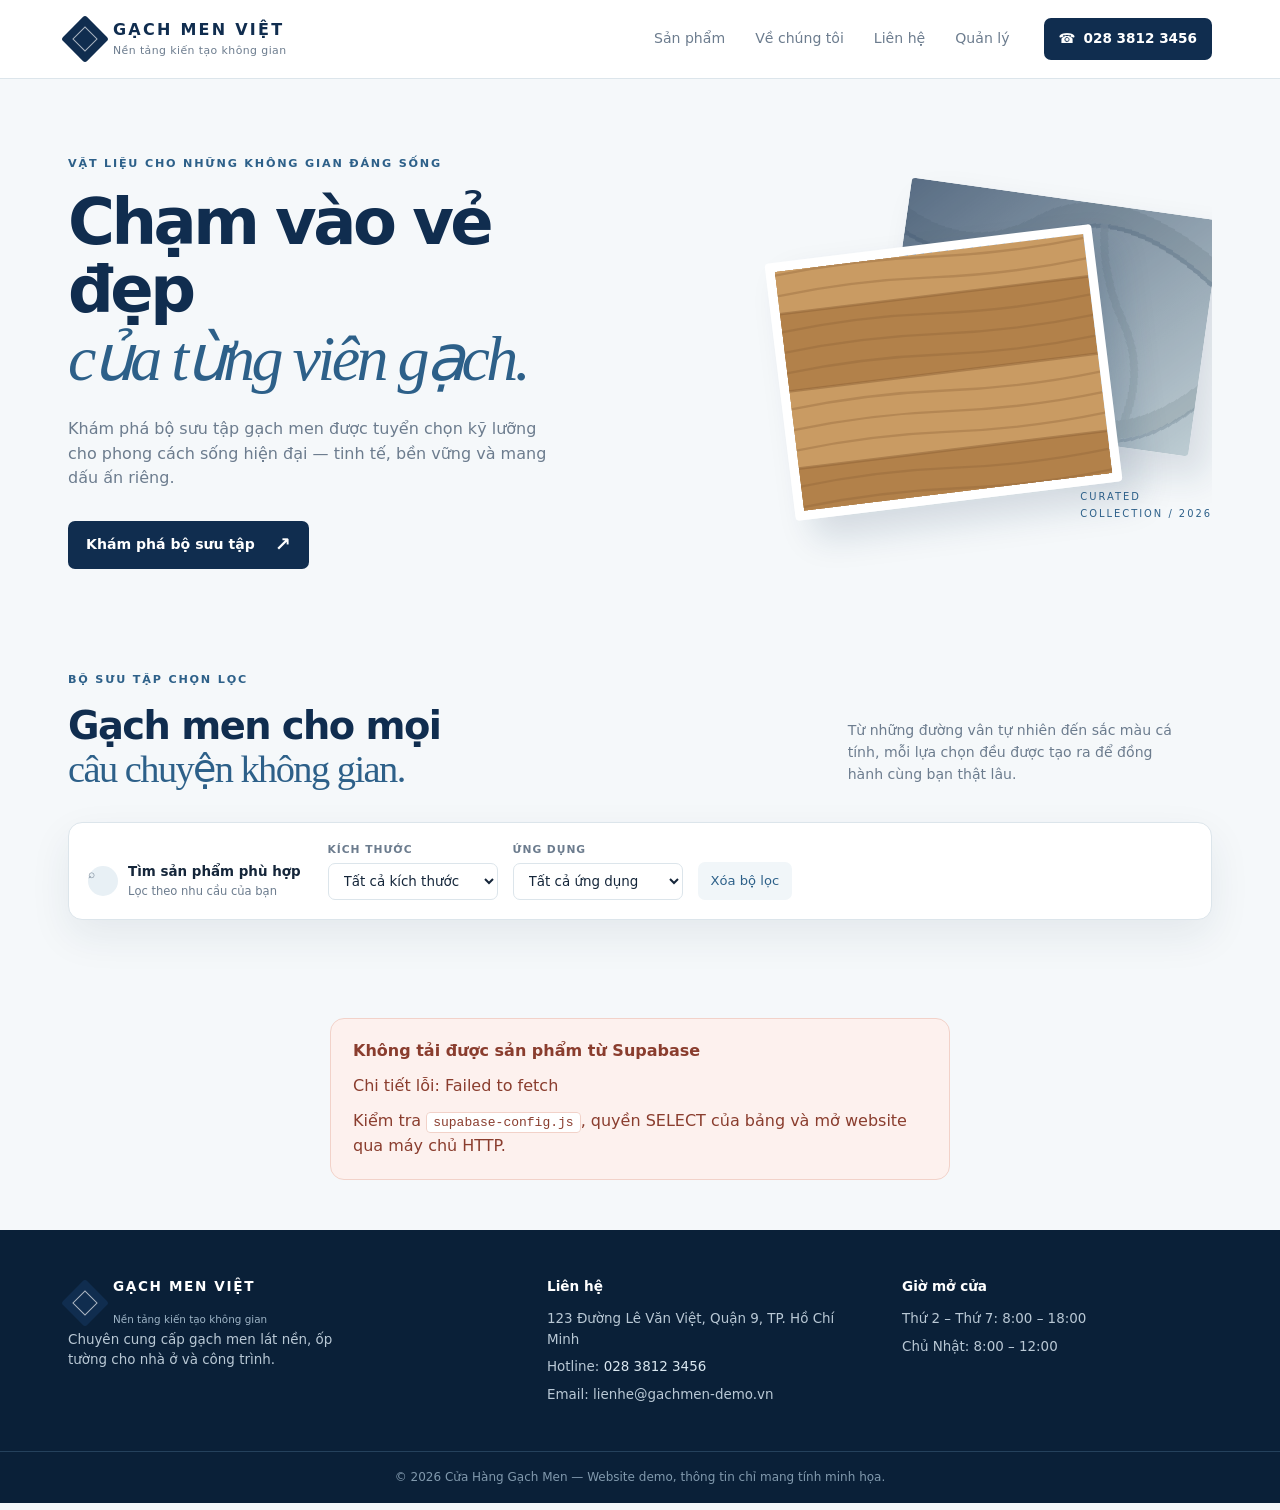
<file: index.html>
<!DOCTYPE html>
<html lang="vi">
<head>
  <meta charset="UTF-8">
  <meta name="viewport" content="width=device-width, initial-scale=1.0">
  <title>Gạch Men Việt — Bộ sưu tập gạch men</title>
  <link rel="stylesheet" href="style.css">
</head>
<body>

  <header class="site-header">
    <div class="container header-inner">
      <a class="brand" href="#" aria-label="Gạch Men Việt - Trang chủ">
        <span class="brand-mark" aria-hidden="true"></span>
        <div>
          <h1>GẠCH MEN VIỆT</h1>
          <p class="brand-tagline">Nền tảng kiến tạo không gian</p>
        </div>
      </a>
      <nav class="main-nav" aria-label="Điều hướng chính">
        <a href="#san-pham">Sản phẩm</a>
        <a href="#ve-chung-toi">Về chúng tôi</a>
        <a href="#lien-he">Liên hệ</a>
        <a href="admin.html">Quản lý</a>
      </nav>
      <a class="header-phone" href="tel:02838123456"><span aria-hidden="true">☎</span> 028 3812 3456</a>
    </div>
  </header>

  <main class="container">
    <section class="hero" id="ve-chung-toi">
      <div class="hero-copy">
        <p class="eyebrow">Vật liệu cho những không gian đáng sống</p>
        <h2>Chạm vào vẻ đẹp<br><em>của từng viên gạch.</em></h2>
        <p class="hero-description">Khám phá bộ sưu tập gạch men được tuyển chọn kỹ lưỡng cho phong cách sống hiện đại — tinh tế, bền vững và mang dấu ấn riêng.</p>
        <a class="hero-cta" href="#san-pham">Khám phá bộ sưu tập <span aria-hidden="true">↗</span></a>
      </div>
      <div class="hero-art" aria-hidden="true">
        <div class="hero-tile hero-tile-back"></div>
        <div class="hero-tile hero-tile-front"></div>
        <span class="hero-caption">CURATED<br>COLLECTION / 2026</span>
      </div>
    </section>

    <section class="collection-intro" id="san-pham">
      <div>
        <p class="eyebrow">Bộ sưu tập chọn lọc</p>
        <h2>Gạch men cho mọi<br><span>câu chuyện không gian.</span></h2>
      </div>
      <p class="collection-note">Từ những đường vân tự nhiên đến sắc màu cá tính, mỗi lựa chọn đều được tạo ra để đồng hành cùng bạn thật lâu.</p>
    </section>

    <section class="filters" aria-label="Bộ lọc sản phẩm">
      <div class="filter-heading">
        <span class="filter-icon" aria-hidden="true">⌕</span>
        <div>
          <strong>Tìm sản phẩm phù hợp</strong>
          <span>Lọc theo nhu cầu của bạn</span>
        </div>
      </div>
      <div class="filter-group">
        <label for="filter-size">Kích Thước</label>
        <select id="filter-size">
          <option value="all">Tất cả kích thước</option>
          <option value="300x300mm">300x300mm</option>
          <option value="400x400mm">400x400mm</option>
          <option value="600x600mm">600x600mm</option>
          <option value="800x800mm">800x800mm</option>
        </select>
      </div>

      <div class="filter-group">
        <label for="filter-usage">Ứng Dụng</label>
        <select id="filter-usage">
          <option value="all">Tất cả ứng dụng</option>
          <option value="Lát Nền">Lát Nền</option>
          <option value="Ốp Tường">Ốp Tường</option>
        </select>
      </div>

      <button type="button" id="reset-filters" class="btn-reset">Xóa bộ lọc</button>

      <p class="result-count" id="result-count" role="status"></p>
    </section>

    <section aria-label="Danh sách sản phẩm">
      <div class="product-grid" id="product-grid"></div>
      <p class="empty-state" id="empty-state" hidden>
        Không tìm thấy sản phẩm nào phù hợp với bộ lọc của bạn.
      </p>
    </section>

  </main>

  <footer class="site-footer">
    <div class="container footer-inner" id="lien-he">
      <div>
        <a class="brand footer-brand" href="#">
          <span class="brand-mark" aria-hidden="true"></span>
          <div><h3>GẠCH MEN VIỆT</h3><span>Nền tảng kiến tạo không gian</span></div>
        </a>
        <p class="footer-intro">Chuyên cung cấp gạch men lát nền, ốp tường cho nhà ở và công trình.</p>
      </div>
      <div>
        <h3>Liên hệ</h3>
        <p>123 Đường Lê Văn Việt, Quận 9, TP. Hồ Chí Minh</p>
        <p>Hotline: <a href="tel:02838123456">028 3812 3456</a></p>
        <p>Email: lienhe@gachmen-demo.vn</p>
      </div>
      <div>
        <h3>Giờ mở cửa</h3>
        <p>Thứ 2 – Thứ 7: 8:00 – 18:00</p>
        <p>Chủ Nhật: 8:00 – 12:00</p>
      </div>
    </div>
    <p class="copyright">© 2026 Cửa Hàng Gạch Men — Website demo, thông tin chỉ mang tính minh họa.</p>
  </footer>

  <!-- Modal chi tiết sản phẩm -->
  <div class="modal-overlay" id="modal" hidden>
    <div class="modal" role="dialog" aria-modal="true" aria-labelledby="modal-title">
      <button type="button" class="modal-close" id="modal-close" aria-label="Đóng">&times;</button>
      <div class="modal-body" id="modal-body"></div>
    </div>
  </div>

  <script src="supabase-config.js"></script>
  <script src="script.js"></script>
</body>
</html>
</file>
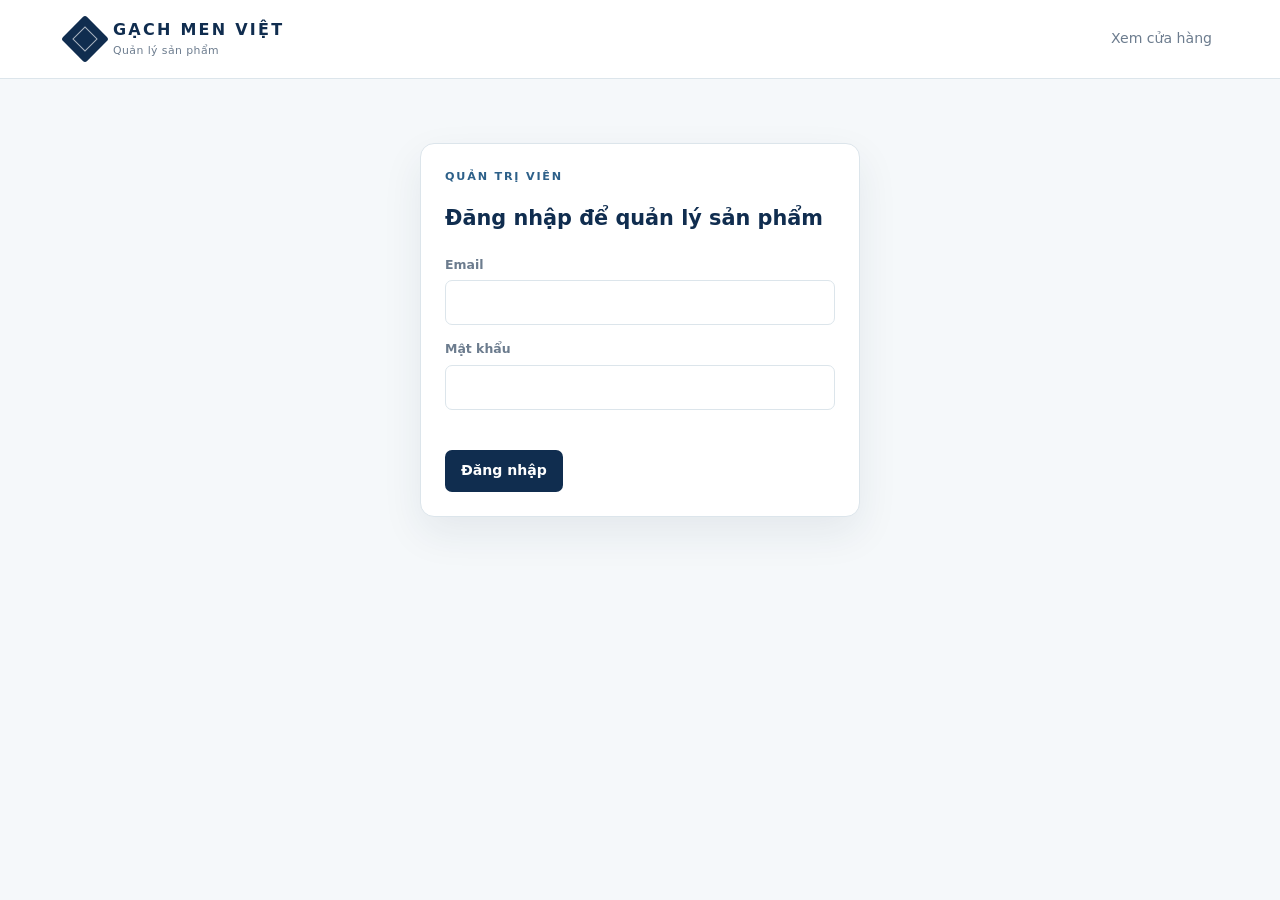
<file: admin.html>
<!DOCTYPE html>
<html lang="vi">
<head>
  <meta charset="UTF-8">
  <meta name="viewport" content="width=device-width, initial-scale=1.0">
  <title>Quản lý sản phẩm — Gạch Men Việt</title>
  <link rel="stylesheet" href="style.css">
  <link rel="stylesheet" href="admin.css">
</head>
<body>
  <header class="site-header">
    <div class="container header-inner">
      <a class="brand" href="index.html" aria-label="Về trang cửa hàng">
        <span class="brand-mark" aria-hidden="true"></span>
        <div>
          <h1>GẠCH MEN VIỆT</h1>
          <p class="brand-tagline">Quản lý sản phẩm</p>
        </div>
      </a>
      <nav class="main-nav" aria-label="Điều hướng">
        <a href="index.html">Xem cửa hàng</a>
      </nav>
    </div>
  </header>

  <main class="container admin-page">
    <section class="admin-access" id="login-panel" aria-labelledby="login-title">
      <p class="eyebrow">Quản trị viên</p>
      <h2 id="login-title">Đăng nhập để quản lý sản phẩm</h2>
      <form id="login-form">
        <label>
          Email
          <input type="email" id="login-email" autocomplete="username" required>
        </label>
        <label>
          Mật khẩu
          <input type="password" id="login-password" autocomplete="current-password" required>
        </label>
        <p class="form-status" id="login-status" role="status"></p>
        <button type="submit" class="btn-primary" id="login-btn">Đăng nhập</button>
      </form>
    </section>

    <section class="admin-workspace" id="admin-workspace" hidden>
      <div class="admin-toolbar">
        <p class="form-status" id="workspace-status" role="status"></p>
        <button type="button" class="btn-reset" id="logout-btn">Đăng xuất</button>
      </div>
      <div class="admin-layout">
      <form class="admin-form" id="product-form">
        <p class="eyebrow">Kho hàng</p>
        <h2 id="form-title">Thêm sản phẩm mới</h2>
        <input type="hidden" id="editing-id">

        <label>
          Tên sản phẩm
          <input type="text" id="field-name" required placeholder="VD: Gạch Vân Đá Carrara">
        </label>

        <div class="form-row">
          <label>
            Kích thước
            <select id="field-size">
              <option value="300x300mm">300x300mm</option>
              <option value="400x400mm">400x400mm</option>
              <option value="600x600mm" selected>600x600mm</option>
              <option value="800x800mm">800x800mm</option>
            </select>
          </label>
          <label>
            Ứng dụng
            <select id="field-usage">
              <option value="Lát Nền">Lát Nền</option>
              <option value="Ốp Tường">Ốp Tường</option>
            </select>
          </label>
        </div>

        <label>
          Giá (đồng / m²)
          <input type="number" id="field-price" required min="0" step="1000" placeholder="245000">
        </label>

        <div class="dropzone" id="dropzone">
          <input type="file" id="field-image" accept=".jpg,.jpeg,.png,.webp,image/jpeg,image/png,image/webp">
          <p><strong>Kéo thả ảnh vào đây</strong> hoặc bấm để chọn file JPG/PNG/WEBP</p>
          <p class="dropzone-hint">Tối đa 8MB</p>
          <img id="image-preview" alt="Xem trước ảnh" hidden>
        </div>
        <input type="hidden" id="field-image-path">

        <label>
          Mô tả
          <textarea id="field-description" rows="3" placeholder="Viết ngắn về bề mặt, không gian dùng..."></textarea>
        </label>

        <details class="extra-fields">
          <summary>Thông số thêm (không bắt buộc)</summary>
          <label>Bề mặt <input type="text" id="field-surface" placeholder="Bóng kiếng, nhám mờ..."></label>
          <label>Chất liệu <input type="text" id="field-material" placeholder="Porcelain, ceramic..."></label>
          <label>Quy cách <input type="text" id="field-perBox" placeholder="4 viên/thùng (1.44 m²)"></label>
          <label>Xuất xứ <input type="text" id="field-origin" value="Việt Nam"></label>
          <label>Bảo hành <input type="text" id="field-warranty" placeholder="5 năm"></label>
        </details>

        <div class="form-actions">
          <button type="submit" class="btn-primary" id="save-btn">Thêm sản phẩm</button>
          <button type="button" class="btn-reset" id="cancel-edit" hidden>Hủy sửa</button>
        </div>
      </form>

      <section aria-label="Danh sách đang bán">
        <p class="eyebrow">Đang có trên website</p>
        <h2>Sản phẩm</h2>
        <p class="result-count" id="admin-count"></p>
        <div class="admin-list" id="admin-list"></div>
      </section>
      </div>
    </section>
  </main>

  <script src="supabase-config.js"></script>
  <script src="admin.js"></script>
</body>
</html>
</file>
<file: style.css>
:root {
  --navy: #102d4f;
  --navy-deep: #0a2038;
  --blue: #2d6089;
  --ink: #15263a;
  --muted: #6c7c8e;
  --line: #dce5eb;
  --paper: #f5f8fa;
  --white: #fff;
  --radius: 14px;
  --shadow: 0 16px 40px rgba(21, 52, 80, .08);
}

* { box-sizing: border-box; }
html { scroll-behavior: smooth; }
body {
  margin: 0;
  font-family: "Segoe UI", system-ui, -apple-system, sans-serif;
  color: var(--ink);
  background: var(--paper);
  line-height: 1.55;
}
.container { max-width: 1200px; margin: 0 auto; padding: 0 28px; }
a { color: inherit; }

.site-header { background: var(--white); border-bottom: 1px solid var(--line); }
.header-inner { min-height: 78px; display: flex; align-items: center; gap: 34px; }
.brand { display: inline-flex; align-items: center; gap: 11px; text-decoration: none; }
.brand-mark { width: 34px; height: 34px; flex: none; position: relative; background: var(--navy); transform: rotate(45deg); border-radius: 3px; }
.brand-mark::after { content: ""; position: absolute; inset: 8px; border: 1px solid rgba(255,255,255,.65); }
.brand h1 { margin: 0; font-size: 1rem; letter-spacing: .14em; color: var(--navy); }
.brand-tagline { margin: 1px 0 0; color: var(--muted); font-size: .68rem; letter-spacing: .04em; }
.main-nav { display: flex; gap: 30px; margin-left: auto; }
.main-nav a { color: var(--muted); text-decoration: none; font-size: .88rem; }
.main-nav a:hover { color: var(--navy); }
.header-phone { display: inline-flex; align-items: center; gap: 8px; padding: 10px 15px; color: var(--white); background: var(--navy); border-radius: 7px; text-decoration: none; font-size: .85rem; font-weight: 600; }
.header-phone:hover { background: var(--blue); }

.hero { min-height: 500px; display: grid; grid-template-columns: 1fr 1fr; align-items: center; gap: 48px; padding: 76px 0 82px; overflow: hidden; }
.eyebrow { margin: 0 0 17px; color: var(--blue); font-size: .7rem; font-weight: 700; letter-spacing: .16em; text-transform: uppercase; }
.hero h2 { margin: 0; color: var(--navy); font-size: clamp(2.5rem, 5vw, 4.6rem); line-height: 1.06; letter-spacing: -.055em; }
.hero h2 em { color: var(--blue); font-family: Georgia, serif; font-weight: 400; }
.hero-description { max-width: 480px; margin: 24px 0 30px; color: var(--muted); font-size: 1rem; }
.hero-cta { display: inline-flex; align-items: center; gap: 20px; padding: 13px 18px; color: #fff; background: var(--navy); text-decoration: none; border-radius: 7px; font-size: .88rem; font-weight: 600; }
.hero-cta span { font-size: 1.2rem; line-height: .8; }
.hero-cta:hover { background: var(--blue); }
.hero-art { min-height: 350px; position: relative; }
.hero-tile { position: absolute; border-radius: 4px; box-shadow: 18px 20px 35px rgba(16,45,79,.15); background-size: cover; }
.hero-tile-back { width: 57%; height: 68%; right: 1%; top: 3%; background: linear-gradient(135deg, rgba(16,45,79,.8), rgba(57,106,135,.35)), url("images/van-da-carrara.svg") center/cover; transform: rotate(8deg); opacity: .85; }
.hero-tile-front { width: 60%; height: 74%; right: 19%; top: 16%; background: url("images/van-go-soi.svg") center/cover; transform: rotate(-7deg); border: 9px solid var(--white); }
.hero-caption { position: absolute; right: 0; bottom: 4%; color: var(--blue); font-size: .62rem; letter-spacing: .2em; line-height: 1.7; }

.collection-intro { display: flex; justify-content: space-between; gap: 40px; align-items: end; padding: 20px 0 32px; }
.collection-intro h2 { margin: 0; color: var(--navy); font-size: clamp(1.8rem, 3vw, 2.7rem); line-height: 1.1; letter-spacing: -.04em; }
.collection-intro h2 span { color: var(--blue); font-family: Georgia, serif; font-weight: 400; }
.collection-note { max-width: 330px; margin: 0 3% 4px 0; color: var(--muted); font-size: .88rem; }

.filters { display: flex; align-items: end; gap: 15px; flex-wrap: wrap; padding: 19px; margin: 0 0 26px; background: var(--white); border: 1px solid var(--line); border-radius: var(--radius); box-shadow: var(--shadow); }
.filter-heading { display: flex; gap: 10px; align-items: center; margin-right: 12px; }
.filter-icon { display: grid; place-items: center; width: 30px; height: 30px; border-radius: 50%; background: #e8f0f5; color: var(--blue); font-size: 1.2rem; }
.filter-heading strong, .filter-heading span { display: block; }
.filter-heading strong { font-size: .84rem; }
.filter-heading span { color: var(--muted); font-size: .72rem; }
.filter-group { display: flex; flex-direction: column; gap: 5px; }
.filter-group label { color: var(--muted); font-size: .67rem; font-weight: 700; letter-spacing: .09em; text-transform: uppercase; }
.filter-group select { min-width: 170px; padding: 9px 11px; color: var(--ink); background: var(--white); border: 1px solid var(--line); border-radius: 7px; font: inherit; font-size: .84rem; cursor: pointer; }
.filter-group select:focus-visible, .btn-reset:focus-visible, .product-card:focus-visible, .modal-close:focus-visible { outline: 2px solid var(--blue); outline-offset: 2px; }
.btn-reset { padding: 9px 13px; color: var(--blue); background: #f1f6f9; border: 0; border-radius: 7px; font: inherit; font-size: .82rem; cursor: pointer; }
.btn-reset:hover { background: #e3edf3; }
.result-count { margin: 0 0 5px auto; color: var(--muted); font-size: .78rem; }

.product-grid { display: grid; grid-template-columns: repeat(auto-fill, minmax(215px, 1fr)); gap: 20px; padding-bottom: 72px; }
.product-card { display: flex; flex-direction: column; padding: 0; text-align: left; font: inherit; color: inherit; background: var(--white); border: 1px solid var(--line); border-radius: var(--radius); overflow: hidden; cursor: pointer; transition: transform .2s, box-shadow .2s, border-color .2s; }
.product-card:hover { border-color: #a9c0d0; box-shadow: 0 15px 28px rgba(21,52,80,.12); transform: translateY(-5px); }
.tile-thumb { position: relative; aspect-ratio: 1 / 1.05; background: #e5e9eb; }
.tile-thumb img { display: block; width: 100%; height: 100%; object-fit: cover; }
.usage-badge { position: absolute; top: 12px; left: 12px; padding: 4px 9px; color: var(--navy); background: rgba(255,255,255,.9); border-radius: 4px; font-size: .66rem; font-weight: 700; }
.card-body { display: flex; flex-direction: column; gap: 5px; padding: 15px 16px 17px; }
.card-body h2 { margin: 0; color: var(--navy); font-size: .95rem; font-weight: 650; }
.card-meta { margin: 0; color: var(--muted); font-size: .77rem; }
.card-price { margin: 7px 0 0; color: var(--blue); font-size: 1.02rem; font-weight: 750; }
.card-price span, .modal-price span { color: var(--muted); font-size: .78rem; font-weight: 500; }
.empty-state { padding: 50px 20px 70px; color: var(--muted); text-align: center; }
.empty-state.load-error { display: flex; flex-direction: column; gap: 10px; max-width: 620px; margin: 0 auto 50px; padding: 20px 22px; color: #8a3d2e; background: #fdf1ee; border: 1px solid #f2d2c9; border-radius: var(--radius); text-align: left; }
.empty-state.load-error code { padding: 2px 6px; background: #fff; border: 1px solid #f2d2c9; border-radius: 4px; }

.modal-overlay { position: fixed; inset: 0; z-index: 50; display: flex; align-items: center; justify-content: center; padding: 20px; background: rgba(7,25,43,.68); overflow-y: auto; }
.modal-overlay[hidden] { display: none; }
.modal { position: relative; width: 100%; max-width: 780px; margin: auto; background: var(--white); border-radius: 16px; box-shadow: 0 20px 50px rgba(0,0,0,.3); animation: pop .18s ease-out; }
@keyframes pop { from { opacity: 0; transform: translateY(12px); } to { opacity: 1; transform: translateY(0); } }
.modal-close { position: absolute; top: 11px; right: 12px; z-index: 2; width: 34px; height: 34px; color: var(--navy); background: rgba(255,255,255,.92); border: 1px solid var(--line); border-radius: 50%; cursor: pointer; font-size: 1.5rem; line-height: 1; }
.modal-body { display: grid; grid-template-columns: 300px 1fr; gap: 28px; padding: 25px; }
.modal-image { aspect-ratio: 1; overflow: hidden; border: 1px solid var(--line); border-radius: 9px; }
.modal-image img { display: block; width: 100%; height: 100%; object-fit: cover; }
.modal-info h2 { margin: 0 0 6px; padding-right: 36px; color: var(--navy); font-size: 1.4rem; }
.modal-code { margin: 0 0 14px; color: var(--muted); font-size: .85rem; }
.modal-price { margin: 0 0 16px; color: var(--blue); font-size: 1.5rem; font-weight: 700; }
.modal-desc { margin: 0 0 18px; color: #516375; }
.spec-table { width: 100%; border-collapse: collapse; font-size: .88rem; }
.spec-table th, .spec-table td { padding: 8px 0; text-align: left; border-bottom: 1px solid var(--line); vertical-align: top; }
.spec-table th { width: 42%; color: var(--muted); font-weight: 500; }
.modal-note { margin: 18px 0 0; padding: 12px 14px; color: #31526c; background: #eff6fa; border: 1px solid #d5e6ef; border-radius: 8px; font-size: .88rem; }

.site-footer { color: #b9c8d5; background: var(--navy-deep); font-size: .84rem; }
.footer-inner { display: grid; grid-template-columns: 1.4fr 1fr 1fr; gap: 45px; padding-top: 46px; padding-bottom: 38px; }
.footer-brand { color: var(--white); }
.footer-brand h3 { margin: 0; font-size: .9rem; letter-spacing: .12em; }
.footer-brand span:not(.brand-mark) { color: #9eb4c6; font-size: .65rem; }
.footer-intro { max-width: 275px; margin: 18px 0 0; }
.site-footer h3 { margin: 0 0 12px; color: var(--white); font-size: .85rem; }
.site-footer p { margin: 0 0 7px; }
.site-footer a { color: #d9e7f0; text-decoration: none; }
.copyright { margin: 0; padding: 16px 20px; border-top: 1px solid #25415c; color: #8199ad; text-align: center; font-size: .75rem; }

@media (max-width: 760px) {
  .container { padding: 0 18px; }
  .header-inner { gap: 16px; min-height: 70px; }
  .main-nav { order: 3; width: 100%; justify-content: space-between; padding: 10px 0 14px; border-top: 1px solid var(--line); }
  .header-phone { margin-left: auto; font-size: .76rem; padding: 9px 11px; }
  .hero { grid-template-columns: 1fr; gap: 10px; padding: 52px 0 44px; }
  .hero-art { min-height: 260px; }
  .collection-intro { display: block; padding-top: 10px; }
  .collection-note { margin-top: 18px; }
  .filters { align-items: stretch; }
  .filter-heading { width: 100%; margin-bottom: 2px; }
  .filter-group, .filter-group select { min-width: 0; width: 100%; }
  .result-count { width: 100%; margin: 4px 0 0; }
  .product-grid { grid-template-columns: repeat(2, minmax(0, 1fr)); gap: 12px; padding-bottom: 54px; }
  .card-body { padding: 12px; }
  .card-body h2 { font-size: .86rem; }
  .card-price { font-size: .9rem; }
  .footer-inner { grid-template-columns: 1fr; gap: 28px; }
  .modal-body { grid-template-columns: 1fr; gap: 18px; padding: 20px; }
  .modal-image { max-width: 300px; }
}
@media (max-width: 390px) {
  .main-nav { gap: 12px; }
  .main-nav a { font-size: .76rem; }
  .header-phone { font-size: 0; }
  .header-phone span { font-size: 1rem; }
}
</file>
<file: admin.css>
.admin-page { padding: 36px 0 72px; }
.admin-access {
  width: min(100%, 440px);
  margin: 28px auto;
  padding: 24px;
  background: var(--white);
  border: 1px solid var(--line);
  border-radius: var(--radius);
  box-shadow: var(--shadow);
}
.admin-access h2 { margin: 0 0 20px; color: var(--navy); font-size: 1.3rem; }
.admin-access label { display: block; margin: 0 0 14px; color: var(--muted); font-size: .78rem; font-weight: 700; }
.admin-access input {
  display: block;
  width: 100%;
  margin-top: 6px;
  padding: 10px 12px;
  color: var(--ink);
  background: var(--white);
  border: 1px solid var(--line);
  border-radius: 7px;
  font: inherit;
  font-size: .95rem;
}
.admin-workspace[hidden], .admin-access[hidden] { display: none; }
.admin-toolbar { display: flex; justify-content: flex-end; align-items: center; gap: 12px; margin-bottom: 18px; }
.admin-toolbar .form-status { margin: 0 auto 0 0; }
.admin-layout {
  display: grid;
  grid-template-columns: minmax(280px, 380px) 1fr;
  gap: 36px;
  align-items: start;
}
.admin-form {
  padding: 22px;
  background: var(--white);
  border: 1px solid var(--line);
  border-radius: var(--radius);
  box-shadow: var(--shadow);
}
.admin-form h2, .admin-layout h2 { margin: 0 0 16px; color: var(--navy); font-size: 1.35rem; }
.admin-form label { display: block; margin: 0 0 12px; color: var(--muted); font-size: .72rem; font-weight: 700; letter-spacing: .06em; text-transform: uppercase; }
.admin-form input, .admin-form select, .admin-form textarea {
  display: block;
  width: 100%;
  margin-top: 6px;
  padding: 9px 11px;
  color: var(--ink);
  background: var(--white);
  border: 1px solid var(--line);
  border-radius: 7px;
  font: inherit;
  font-size: .9rem;
  text-transform: none;
  letter-spacing: 0;
  font-weight: 400;
}
.form-row { display: grid; grid-template-columns: 1fr 1fr; gap: 12px; }
.dropzone {
  position: relative;
  margin: 4px 0 16px;
  padding: 22px 16px;
  text-align: center;
  color: var(--muted);
  background: #f7fafc;
  border: 1.5px dashed #b7c9d6;
  border-radius: 10px;
  cursor: pointer;
}
.dropzone.is-drag { background: #eef6fb; border-color: var(--blue); }
.dropzone input[type="file"] {
  position: absolute;
  inset: 0;
  opacity: 0;
  cursor: pointer;
}
.dropzone p { margin: 0; pointer-events: none; }
.dropzone-hint { margin-top: 6px !important; font-size: .75rem; }
.dropzone img { display: block; width: 100%; max-height: 180px; margin-top: 12px; object-fit: cover; border-radius: 8px; pointer-events: none; }
.extra-fields { margin: 8px 0 14px; color: var(--ink); }
.extra-fields summary { cursor: pointer; color: var(--blue); font-size: .85rem; font-weight: 600; }
.extra-fields label { margin-top: 12px; }
.form-actions { display: flex; gap: 10px; }
.btn-primary {
  padding: 10px 16px;
  color: #fff;
  background: var(--navy);
  border: 0;
  border-radius: 7px;
  font: inherit;
  font-size: .88rem;
  font-weight: 600;
  cursor: pointer;
}
.btn-primary:hover { background: var(--blue); }
.form-status { min-height: 1.2em; margin: 0 0 10px; color: var(--blue); font-size: .82rem; }
.form-status.is-error { color: #8a3d2e; }
.admin-list { display: grid; gap: 12px; }
.admin-item {
  display: grid;
  grid-template-columns: 72px 1fr auto;
  gap: 12px;
  align-items: center;
  padding: 10px;
  background: var(--white);
  border: 1px solid var(--line);
  border-radius: 12px;
}
.admin-item img { width: 72px; height: 72px; object-fit: cover; border-radius: 8px; background: #e5e9eb; }
.admin-item h3 { margin: 0 0 4px; color: var(--navy); font-size: .92rem; }
.admin-item p { margin: 0; color: var(--muted); font-size: .78rem; }
.admin-item-actions { display: flex; flex-direction: column; gap: 6px; }
.admin-item-actions button {
  padding: 6px 10px;
  border: 0;
  border-radius: 6px;
  font: inherit;
  font-size: .78rem;
  cursor: pointer;
}
.btn-edit { color: var(--navy); background: #e8f0f5; }
.btn-delete { color: #8a3d2e; background: #fdf1ee; }
.btn-reset {
  padding: 9px 13px;
  color: var(--navy);
  background: #e8f0f5;
  border: 0;
  border-radius: 7px;
  font: inherit;
  font-size: .85rem;
  cursor: pointer;
}
.btn-primary:disabled, .btn-reset:disabled { opacity: .65; cursor: wait; }
@media (max-width: 760px) {
  .admin-layout, .form-row { grid-template-columns: 1fr; }
  .admin-item { grid-template-columns: 64px 1fr; }
  .admin-item-actions { grid-column: 1 / -1; flex-direction: row; }
}
</file>
